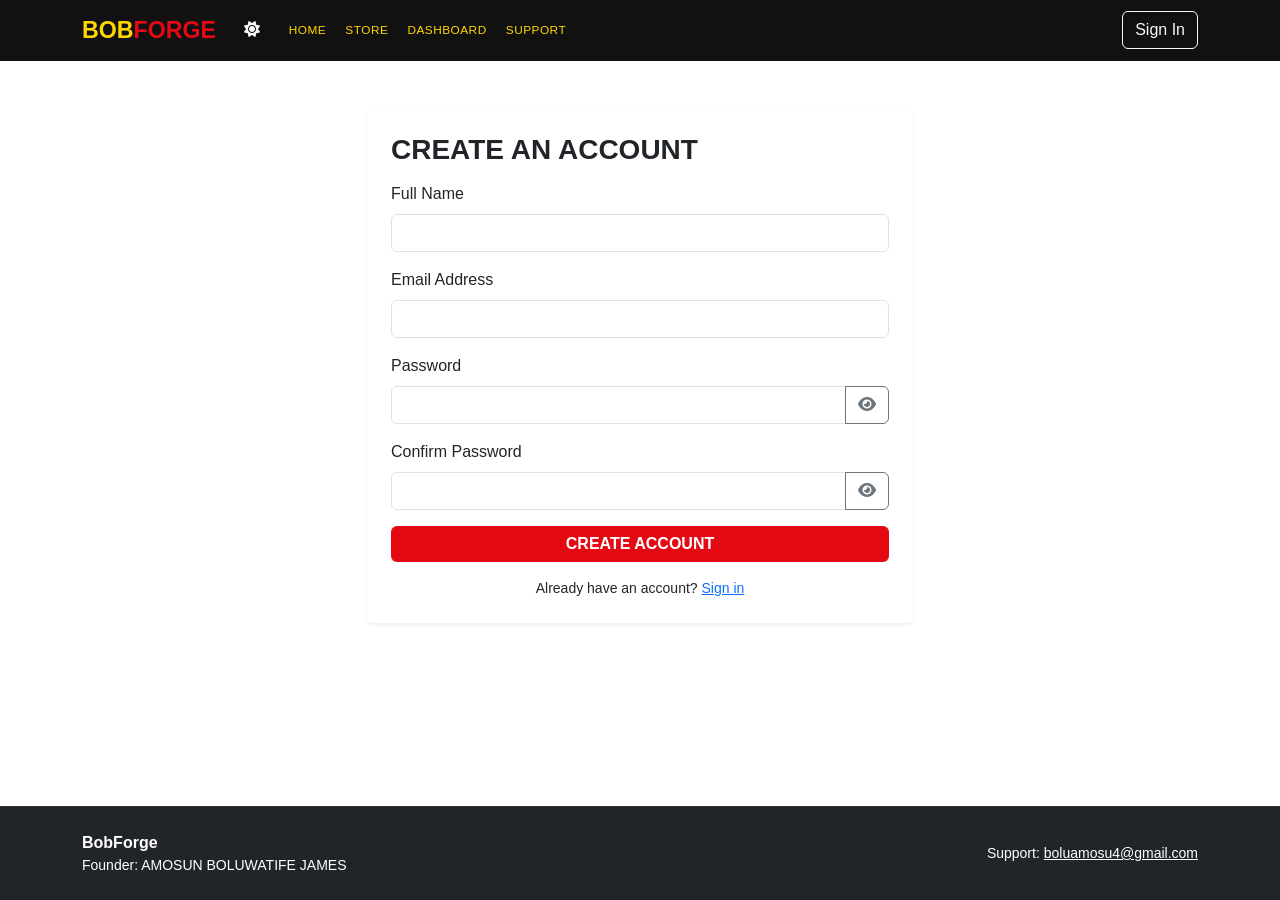
<file: signup.html>
<!DOCTYPE html>
<html lang="en">
<head>
  <meta charset="UTF-8" />
  <meta name="viewport" content="width=device-width, initial-scale=1.0" />
  <title>Sign Up | BobForge</title>
  <link href="https://cdn.jsdelivr.net/npm/bootstrap@5.3.0/dist/css/bootstrap.min.css" rel="stylesheet" />
  <link rel="stylesheet" href="https://cdnjs.cloudflare.com/ajax/libs/font-awesome/6.4.0/css/all.min.css" />
  <link rel="stylesheet" href="style.css" />
</head>
<body>
  <nav class="navbar navbar-expand-lg navbar-dark bg-dark-custom sticky-top">
    <div class="container">
      <a class="navbar-brand fw-bold text-uppercase fs-3" href="index.html">
        Bob<span class="text-red">Forge</span>
      </a>
      <button class="btn btn-outline-light border-0 ms-auto me-2" type="button" onclick="toggleTheme()" id="themeToggle" aria-label="Switch to dark mode" title="Switch to dark mode">
        <i class="fa-solid fa-sun" aria-hidden="true"></i>
      </button>
      <button class="navbar-toggler border-0" type="button" data-bs-toggle="collapse" data-bs-target="#navbarNav">
        <span class="navbar-toggler-icon"></span>
      </button>

      <div class="collapse navbar-collapse" id="navbarNav">
        <ul class="navbar-nav me-auto mb-2 mb-lg-0">
          <li class="nav-item">
            <a class="nav-link text-uppercase" href="index.html">Home</a>
          </li>
          <li class="nav-item">
            <a class="nav-link text-uppercase" href="index.html">Store</a>
          </li>
          <li class="nav-item">
            <a class="nav-link text-uppercase" href="index.html">Dashboard</a>
          </li>
          <li class="nav-item">
            <a class="nav-link text-uppercase" href="#" data-bs-toggle="modal" data-bs-target="#contactModal">Support</a>
          </li>
        </ul>

        <div class="d-flex align-items-center gap-3">
          <a class="btn btn-outline-light" href="index.html">Sign In</a>
        </div>
      </div>
    </div>
  </nav>

  <main class="py-5">
    <div class="container">
      <div class="row justify-content-center">
        <div class="col-md-6">
          <div class="card shadow-sm border-0 p-4">
            <h3 class="fw-bold text-uppercase mb-3">Create an Account</h3>
            <form id="signupForm" onsubmit="handleSignUp(event)">
              <div class="mb-3">
                <label class="form-label">Full Name</label>
                <input type="text" id="signupName" class="form-control" required />
              </div>
              <div class="mb-3">
                <label class="form-label">Email Address</label>
                <input type="email" id="signupEmail" class="form-control" required />
              </div>
              <div class="mb-3">
                <label class="form-label">Password</label>
                <div class="input-group">
                  <input type="password" id="signupPassword" class="form-control" required />
                  <button type="button" class="btn btn-outline-secondary" id="toggleSignupPassword" onclick="togglePasswordVisibility('signupPassword', 'toggleSignupPassword')" aria-label="Show password" title="Show password">
                    <i class="fa-solid fa-eye" aria-hidden="true"></i>
                  </button>
                </div>
              </div>
              <div class="mb-3">
                <label class="form-label">Confirm Password</label>
                <div class="input-group">
                  <input type="password" id="signupPasswordConfirm" class="form-control" required />
                  <button type="button" class="btn btn-outline-secondary" id="toggleSignupPasswordConfirm" onclick="togglePasswordVisibility('signupPasswordConfirm', 'toggleSignupPasswordConfirm')" aria-label="Show password" title="Show password">
                    <i class="fa-solid fa-eye" aria-hidden="true"></i>
                  </button>
                </div>
              </div>
              <button type="submit" class="btn btn-red w-100 text-uppercase fw-bold">Create Account</button>
            </form>
            <div class="text-center mt-3 small">
              Already have an account? <a href="index.html">Sign in</a>
            </div>
          </div>
        </div>
      </div>
    </div>
  </main>

  <!-- Contact Modal (same as index) -->
  <div class="modal fade" id="contactModal" tabindex="-1">
    <div class="modal-dialog">
      <div class="modal-content border-0">
        <div class="modal-header bg-dark text-white">
          <h5 class="modal-title text-uppercase fw-bold">Contact Support</h5>
          <button type="button" class="btn-close btn-close-white" data-bs-dismiss="modal"></button>
        </div>
        <div class="modal-body p-4">
          <p class="mb-3">Founder: <strong>AMOSUN BOLUWATIFE JAMES</strong></p>
          <p class="mb-3">Support Email: <a href="mailto:boluamosu4@gmail.com">boluamosu4@gmail.com</a></p>
          <form id="contactFormPage" onsubmit="handleContactSubmit(event)">
            <div class="mb-3">
              <label class="form-label">Your Name</label>
              <input id="contactName" type="text" class="form-control" required />
            </div>
            <div class="mb-3">
              <label class="form-label">Your Email</label>
              <input id="contactEmail" type="email" class="form-control" required />
            </div>
            <div class="mb-3">
              <label class="form-label">Message</label>
              <textarea id="contactMessage" class="form-control" rows="4" required></textarea>
            </div>
            <div class="d-flex justify-content-end">
              <button type="button" class="btn btn-secondary me-2" data-bs-dismiss="modal">Close</button>
              <button type="submit" class="btn btn-red">Send Message</button>
            </div>
          </form>
          <div class="mt-3 social-icons">
            <a href="https://wa.me/2349012521735" target="_blank" rel="noreferrer" aria-label="WhatsApp" title="WhatsApp: 09012521735" class="me-2">
              <i class="fa-brands fa-whatsapp"></i>
            </a>
            <a href="tel:+2349035916140" aria-label="Call" title="Call: 09035916140" class="me-2">
              <i class="fa-solid fa-phone"></i>
            </a>
            <a href="https://www.tiktok.com/@bobtizzy4" target="_blank" rel="noreferrer" aria-label="TikTok" title="TikTok: Bobtizzy">
              <i class="fa-brands fa-tiktok"></i>
            </a>
          </div>
        </div>
      </div>
    </div>
  </div>

  <!-- Footer -->
  <footer class="py-4 mt-5 bg-dark text-white">
    <div class="container d-flex justify-content-between align-items-center">
      <div>
        <div class="fw-bold">BobForge</div>
        <div class="small">Founder: AMOSUN BOLUWATIFE JAMES</div>
      </div>
      <div class="text-end small">
        Support: <a href="mailto:boluamosu4@gmail.com" class="text-decoration-underline text-white">boluamosu4@gmail.com</a>
      </div>
    </div>
  </footer>
  <!-- Notification container -->
  <div id="notificationContainer" class="position-fixed top-0 end-0 p-3" style="z-index:1080;"></div>

  <script src="https://js.paystack.co/v1/inline.js"></script>
  <script src="https://cdn.jsdelivr.net/npm/bootstrap@5.3.0/dist/js/bootstrap.bundle.min.js"></script>
  <script src="script.js"></script>
</body>
</html>
</file>
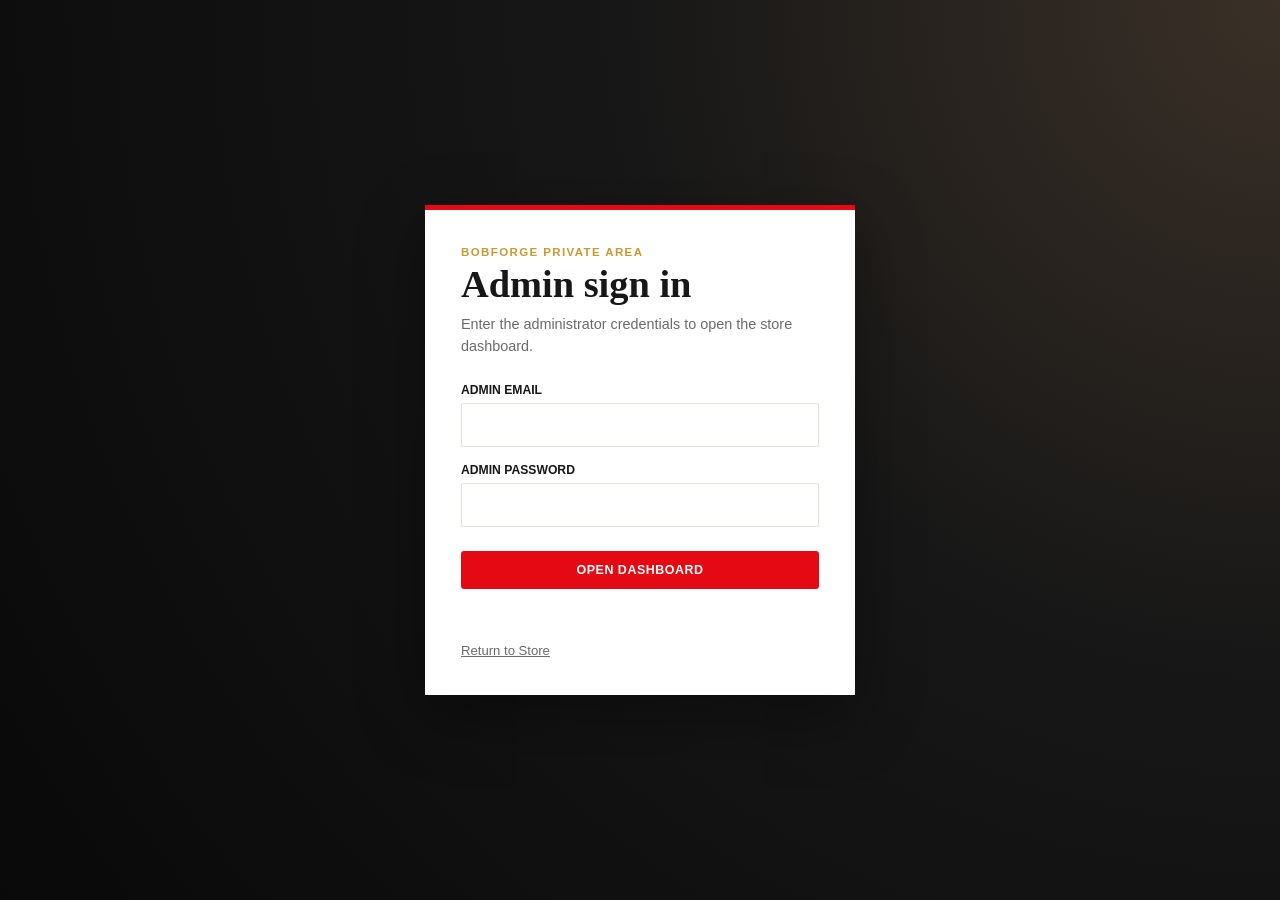
<file: admin/admin.html>
<!DOCTYPE html>
<html lang="en">
<head>
  <meta charset="UTF-8" />
  <meta name="viewport" content="width=device-width, initial-scale=1.0" />
  <title>Admin Dashboard | BobForge</title>
  <link rel="stylesheet" href="admin.css" />
</head>
<body>
  <main id="adminLogin" class="login-shell">
    <section class="login-card">
      <p class="eyebrow">BobForge private area</p>
      <h1>Admin sign in</h1>
      <p class="login-copy">Enter the administrator credentials to open the store dashboard.</p>
      <form id="adminLoginForm">
        <label for="adminEmail">Admin email</label>
        <input id="adminEmail" name="email" type="email" autocomplete="username" required />
        <label for="adminPassword">Admin password</label>
        <input id="adminPassword" name="password" type="password" autocomplete="current-password" required />
        <button class="button button-red login-button" type="submit">Open Dashboard</button>
        <p id="loginError" class="login-error" role="alert" aria-live="polite"></p>
      </form>
      <a class="back-link" href="../index.html">Return to Store</a>
    </section>
  </main>

  <div id="adminApp" hidden>
  <header class="topbar">
    <div>
      <p class="eyebrow">BobForge control room</p>
      <h1>Admin Dashboard</h1>
    </div>
    <div class="topbar-actions">
      <span id="lastUpdated" class="last-updated"></span>
      <button id="refreshButton" class="button button-light" type="button">Refresh</button>
      <button id="logoutButton" class="button button-light" type="button">Log out</button>
      <a class="button button-red" href="../index.html">Back to Store</a>
    </div>
  </header>

  <main class="dashboard-shell">
    <section class="notice" aria-label="Dashboard data notice">
      <strong>Local dashboard:</strong>
      This page reads the current browser's local data. Customer passwords are never displayed.
    </section>

    <section class="stats-grid" aria-label="Store statistics">
      <article class="stat-card">
        <span class="stat-label">Registered customers</span>
        <strong id="userCount" class="stat-value">0</strong>
        <span class="stat-detail">Accounts saved in this browser</span>
      </article>
      <article class="stat-card">
        <span class="stat-label">Catalog products</span>
        <strong id="productCount" class="stat-value">24</strong>
        <span class="stat-detail">Products available in the store</span>
      </article>
      <article class="stat-card">
        <span class="stat-label">Wishlist items</span>
        <strong id="wishlistCount" class="stat-value">0</strong>
        <span class="stat-detail">Saved wishlist entries</span>
      </article>
      <article class="stat-card">
        <span class="stat-label">Rated products</span>
        <strong id="ratedProductCount" class="stat-value">0</strong>
        <span class="stat-detail">Products with saved ratings</span>
      </article>
      <article class="stat-card">
        <span class="stat-label">Orders</span>
        <strong id="orderCount" class="stat-value">0</strong>
        <span class="stat-detail">Saved customer orders</span>
      </article>
      <article class="stat-card">
        <span class="stat-label">Sales value</span>
        <strong id="salesTotal" class="stat-value stat-money">₦0</strong>
        <span class="stat-detail">Successful local transactions</span>
      </article>
    </section>

    <section class="content-grid">
      <article class="panel">
        <div class="panel-heading">
          <div>
            <p class="eyebrow">Customer directory</p>
            <h2>Registered customers</h2>
          </div>
          <span id="currentUserBadge" class="status-badge">No active session</span>
        </div>
        <div class="table-wrap">
          <table>
            <thead>
              <tr>
                <th>Name</th>
                <th>Email</th>
                <th>Account ID</th>
                <th>Joined</th>
              </tr>
            </thead>
            <tbody id="customerTableBody"></tbody>
          </table>
        </div>
      </article>

      <article class="panel full-panel">
        <div class="panel-heading"><div><p class="eyebrow">Fulfilment</p><h2>Customer orders</h2></div><span class="status-badge">Admin only</span></div>
        <div class="table-wrap"><table><thead><tr><th>Reference</th><th>Customer</th><th>Total</th><th>Status</th><th>Action</th></tr></thead><tbody id="orderTableBody"></tbody></table></div>
      </article>

      <article class="panel activity-panel">
        <div class="panel-heading">
          <div>
            <p class="eyebrow">System status</p>
            <h2>Store activity</h2>
          </div>
        </div>
        <div class="activity-list">
          <div class="activity-row">
            <span>Orders</span>
            <strong class="warning-text">Session only</strong>
          </div>
          <div class="activity-row">
            <span>Payments</span>
            <strong class="warning-text">Paystack test mode</strong>
          </div>
          <div class="activity-row">
            <span>Data source</span>
            <strong>localStorage</strong>
          </div>
        </div>
        <p class="panel-note">Order history is currently held in memory by the storefront and will reset when the page is refreshed.</p>
      </article>
    </section>
  </main>
  </div>

  <script src="admin.js"></script>
</body>
</html>
</file>
<file: style.css>
/* Custom Gym Red Color Palette Overrides */
:root {
  --gym-red: #E50914;
  --gym-red-hover: #b80710;
  --gym-dark: #111111;
  --gym-white: #ffffff;
  --gym-gray-light: #f8f9fa;
  --page-background: #ffffff;
  --surface-background: #ffffff;
  --surface-muted: #f8f9fa;
  --border-color: #eeeeee;
  --text-muted: #6c757d;
}

body {
  background-color: var(--page-background);
  color: var(--gym-dark);
  font-family: 'Segoe UI', Roboto, Helvetica, Arial, sans-serif;
  min-height: 100vh;
  display: flex;
  flex-direction: column;
  transition: background-color 0.2s ease, color 0.2s ease;
}

body.dark-mode {
  --page-background: #181818;
  --surface-background: #242424;
  --surface-muted: #303030;
  --border-color: #444444;
  --text-muted: #b8b8b8;
  background-color: var(--page-background);
  color: #f5f5f5;
}

body.dark-mode .card,
body.dark-mode .modal-content,
body.dark-mode .table,
body.dark-mode .form-control,
body.dark-mode .input-group .btn-outline-secondary {
  background-color: var(--surface-background);
  color: #f5f5f5;
  border-color: var(--border-color);
}

body.dark-mode .bg-light,
body.dark-mode .table-hover > tbody > tr:hover,
body.dark-mode .form-control.bg-light {
  background-color: var(--surface-muted) !important;
  color: #f5f5f5 !important;
}

body.dark-mode .text-muted {
  color: var(--text-muted) !important;
}

body.dark-mode .text-dark {
  color: #f5f5f5 !important;
}

body.dark-mode .table {
  --bs-table-color: #f5f5f5;
  --bs-table-bg: var(--surface-background);
  --bs-table-hover-color: #ffffff;
}

/* Helper Utilities */
.bg-dark-custom {
  background-color: var(--gym-dark) !important;
}

.text-red {
  color: var(--gym-red) !important;
}

.bg-red {
  background-color: var(--gym-red) !important;
}

.btn-red {
  background-color: var(--gym-red);
  color: var(--gym-white);
  border: none;
  transition: background-color 0.2s ease-in-out;
}

.btn-red:hover {
  background-color: var(--gym-red-hover);
  color: var(--gym-white);
}

/* Compact navigation controls */
.navbar .navbar-brand {
  font-size: 1.45rem !important;
}

.navbar .nav-link {
  padding-right: 0.55rem !important;
  padding-left: 0.55rem !important;
  font-size: 0.74rem;
  letter-spacing: 0.04em;
}

.navbar .form-control,
.navbar .navbar-action-btn,
.navbar #authBtn,
.navbar [data-bs-target="#trackingModal"] {
  font-size: 0.74rem;
}

.navbar .form-control {
  min-height: 32px;
  padding: 0.35rem 0.6rem;
}

.navbar .navbar-action-btn,
.navbar #authBtn {
  padding: 0.42rem 0.7rem;
}

.navbar .navbar-action-btn {
  font-weight: 700;
  text-transform: uppercase;
}

.navbar .navbar-nav {
  gap: 0.1rem;
}

/* Hero Component Styling */
.hero-section {
  background: linear-gradient(135deg, rgba(255, 255, 255, 1) 0%, rgba(245, 245, 245, 1) 100%);
  min-height: 80vh;
  display: flex;
  align-items: center;
}

body.dark-mode .hero-section {
  background: linear-gradient(135deg, #181818 0%, #303030 100%);
}

.hero-image-wrapper {
  max-width: 420px;
  border: 4px solid var(--gym-dark);
  box-shadow: 12px 12px 0px var(--gym-red);
  border-radius: 8px;
  overflow: hidden;
}

.hero-image-wrapper img {
  width: 100%;
  height: auto;
  object-fit: cover;
  display: block;
}

.hero-proof {
  color: var(--text-muted);
  font-size: 0.9rem;
}

.trust-strip {
  padding: 2rem 0;
  background: var(--surface-muted);
  border-top: 1px solid var(--border-color);
  border-bottom: 1px solid var(--border-color);
}

.trust-strip strong,
.trust-strip span {
  display: block;
}

.trust-strip strong {
  font-size: 0.95rem;
}

.trust-strip span {
  margin-top: 0.25rem;
  color: var(--text-muted);
  font-size: 0.78rem;
}

.home-section,
.steps-section,
.faq-section {
  background: var(--page-background);
}

.section-kicker {
  margin-bottom: 0.55rem;
  color: var(--gym-red);
  font-size: 0.75rem;
  font-weight: 800;
  letter-spacing: 0.12em;
  text-transform: uppercase;
}

.feature-panel {
  padding: 1.5rem;
  background: var(--surface-muted);
  border-left: 3px solid var(--gym-red);
}

.feature-panel h3 {
  font-size: 1.05rem;
}

.feature-panel p,
.goal-card p {
  font-size: 0.9rem;
  line-height: 1.55;
}

.goal-section {
  background: #171717;
  color: #fff;
}

.goal-card {
  position: relative;
  min-height: 280px;
  padding: 1.75rem;
  color: #fff;
  background: #242424;
  border: 1px solid #414141;
  border-top: 4px solid var(--gym-red);
  transition: transform 0.2s ease, background-color 0.2s ease;
}

.goal-card:hover {
  background: #303030;
  transform: translateY(-4px);
}

.goal-card > i {
  display: block;
  margin: 1.5rem 0 1rem;
  color: #ffd700;
  font-size: 2rem;
}

.goal-card h3 {
  font-size: 1.4rem;
}

.goal-card p {
  color: #c6c6c6;
}

.goal-number {
  color: #a5a5a5;
  font: 700 0.78rem Arial, sans-serif;
}

.goal-link {
  color: #ffd700;
  font: 700 0.78rem Arial, sans-serif;
  text-transform: uppercase;
}

.step-number {
  display: inline-flex;
  align-items: center;
  justify-content: center;
  width: 56px;
  height: 56px;
  margin-bottom: 1rem;
  color: #fff;
  background: var(--gym-red);
  border-radius: 50%;
  font-size: 1.4rem;
  font-weight: 800;
}

.newsletter-section {
  background: var(--surface-muted);
  border-top: 1px solid var(--border-color);
}

.newsletter-inner {
  padding: 2rem;
  background: var(--surface-background);
  border-left: 5px solid var(--gym-red);
}

.order-status-card {
  display: grid;
  gap: 0.35rem;
  padding: 1rem;
  background: var(--surface-muted);
  border-left: 4px solid var(--gym-red);
}

.order-status-card strong {
  margin-bottom: 0.25rem;
}

.profile-header {
  display: flex;
  align-items: center;
  gap: 1rem;
}

.profile-avatar-wrap {
  position: relative;
  display: grid;
  width: 76px;
  height: 76px;
  place-items: center;
  overflow: hidden;
  color: #fff;
  background: var(--gym-red);
  border-radius: 50%;
  flex: 0 0 auto;
}

.profile-avatar,
.profile-initials {
  grid-area: 1 / 1;
}

.profile-avatar {
  display: none;
  width: 100%;
  height: 100%;
  object-fit: cover;
}

.profile-avatar.has-image {
  display: block;
}

.profile-initials {
  font-size: 1.35rem;
  font-weight: 800;
}

.profile-avatar.has-image + .profile-initials {
  display: none;
}

.recent-order-card {
  display: flex;
  align-items: center;
  justify-content: space-between;
  gap: 1rem;
  padding: 0.85rem;
  background: var(--surface-muted);
  border: 1px solid var(--border-color);
  border-left: 4px solid var(--gym-red);
}

.recent-order-card + .recent-order-card {
  margin-top: 0.5rem;
}

.recent-order-card strong,
.recent-order-card span {
  display: block;
}

.recent-order-card strong {
  font-size: 0.82rem;
}

.recent-order-card span {
  margin-top: 0.25rem;
  color: var(--text-muted);
  font-size: 0.78rem;
}

.accordion-item,
.accordion-button {
  background-color: var(--surface-background);
  color: inherit;
  border-color: var(--border-color);
}

body.dark-mode .accordion-button:not(.collapsed) {
  color: #fff;
  background-color: var(--surface-muted);
}

/* Single Page Section Switcher Controls */
.page-section {
  display: none;
}

.page-section.active-section {
  display: block;
  flex: 1;
}

main {
  flex: 1;
}

/* Equipment Card Overrides */
.product-card {
  border: 1px solid #eee;
  transition: transform 0.2s ease, box-shadow 0.2s ease;
  border-radius: 8px;
}

.product-card:hover {
  transform: translateY(-5px);
  box-shadow: 0 10px 20px rgba(0, 0, 0, 0.1) !important;
}

.product-card .card-img-top {
  height: 220px;
  object-fit: cover;
}

.product-card .price-tag {
  font-size: 1.25rem;
  font-weight: 700;
  color: var(--gym-red);
}

/* Modal and Form Enhancements */
.modal-header {
  border-bottom: 2px solid var(--gym-red);
}

.form-control:focus {
  border-color: var(--gym-red);
  box-shadow: 0 0 0 0.25rem rgba(229, 9, 20, 0.25);
}

/* Navigation text color - ensure visibility on dark background */
.navbar .navbar-brand,
.navbar .nav-link {
  color: #ffd700 !important; /* Gold for high contrast */
}
.navbar .nav-link:hover,
.navbar .navbar-brand:hover {
  color: #ffec8b !important;
}

/* Footer styling */
footer {
  border-top: 1px solid rgba(255,255,255,0.05);
}
footer a {
  color: #ffd700;
}

/* Notification / in-page alerts */
#notificationContainer .site-alert {
  min-width: 280px;
  margin-bottom: 0.5rem;
  padding: 0.75rem 1rem;
  border-radius: 6px;
  box-shadow: 0 6px 18px rgba(0,0,0,0.25);
  background-color: #1a1a1a;
  color: #fff;
  border-left: 6px solid var(--gym-red);
}
#notificationContainer .site-alert.success { border-left-color: #28a745; }
#notificationContainer .site-alert.info { border-left-color: #ffd700; }
#notificationContainer .site-alert.danger { border-left-color: #dc3545; }
#notificationContainer .site-alert .btn-close {
  filter: invert(1) grayscale(1) brightness(2);
}

/* Product rating stars */
.rating-star {
  color: #d1d1d1;
  cursor: pointer;
  font-size: 1rem;
  margin-right: 2px;
}
.rating-star.filled {
  color: #ffd700;
}
.rating-star:hover,
.rating-star:hover ~ .rating-star {
  color: #ffec8b;
}

/* Social/contact icon styles */
.social-icons a {
  display: inline-flex;
  align-items: center;
  justify-content: center;
  width: 36px;
  height: 36px;
  border-radius: 50%;
  background: rgba(255,255,255,0.03);
  color: #ffd700;
  text-decoration: none;
  transition: transform 0.12s ease, background 0.12s ease;
}
.social-icons a:hover {
  transform: translateY(-2px);
  background: rgba(255,255,255,0.06);
}
.social-icons i { font-size: 18px; }
</file>
<file: admin/admin.css>
* {
  box-sizing: border-box;
}

:root {
  --ink: #171717;
  --muted: #6b6b6b;
  --line: #e6e1db;
  --paper: #f6f3ef;
  --surface: #ffffff;
  --red: #e50914;
  --red-dark: #b80710;
  --gold: #c59b32;
  --green: #27734a;
  --yellow: #8c6510;
}

body {
  margin: 0;
  min-height: 100vh;
  color: var(--ink);
  background: var(--paper);
  font-family: Georgia, 'Times New Roman', serif;
}

[hidden] {
  display: none !important;
}

.login-shell {
  display: grid;
  min-height: 100vh;
  place-items: center;
  padding: 24px;
  background: radial-gradient(circle at top right, #3a3027 0, var(--ink) 42%, #090909 100%);
}

.login-card {
  width: min(100%, 430px);
  padding: 36px;
  background: var(--surface);
  border-top: 5px solid var(--red);
  box-shadow: 0 20px 60px rgba(0, 0, 0, 0.35);
}

.login-card h1 {
  margin-bottom: 12px;
  color: var(--ink);
  font-size: 2.4rem;
}

.login-copy {
  margin-bottom: 26px;
  color: var(--muted);
  font: 0.9rem/1.5 Arial, sans-serif;
}

.login-card label {
  display: block;
  margin: 16px 0 6px;
  color: var(--ink);
  font: 700 0.76rem Arial, sans-serif;
  text-transform: uppercase;
}

.login-card input {
  width: 100%;
  padding: 12px;
  border: 1px solid var(--line);
  border-radius: 2px;
  color: var(--ink);
  background: #fff;
  font: 1rem Arial, sans-serif;
}

.login-card input:focus {
  outline: 2px solid rgba(229, 9, 20, 0.25);
  border-color: var(--red);
}

.login-button {
  width: 100%;
  margin-top: 24px;
}

.login-error {
  min-height: 20px;
  margin: 12px 0 0;
  color: var(--red-dark);
  font: 0.82rem Arial, sans-serif;
}

.back-link {
  display: inline-block;
  margin-top: 22px;
  color: var(--muted);
  font: 0.82rem Arial, sans-serif;
}

button,
a {
  font: inherit;
}

.topbar {
  display: flex;
  align-items: center;
  justify-content: space-between;
  gap: 24px;
  padding: 28px clamp(20px, 5vw, 72px);
  color: #fff;
  background: var(--ink);
  border-bottom: 4px solid var(--red);
}

.eyebrow {
  margin: 0 0 6px;
  color: var(--gold);
  font: 700 0.72rem/1.2 Arial, sans-serif;
  letter-spacing: 0.12em;
  text-transform: uppercase;
}

h1,
h2,
p {
  margin-top: 0;
}

h1 {
  margin-bottom: 0;
  font-size: clamp(2rem, 5vw, 3.7rem);
  line-height: 0.95;
}

h2 {
  margin-bottom: 0;
  font-size: 1.55rem;
}

.topbar-actions {
  display: flex;
  align-items: center;
  flex-wrap: wrap;
  justify-content: flex-end;
  gap: 10px;
}

.last-updated {
  color: #d5d0c9;
  font: 0.78rem Arial, sans-serif;
}

.button {
  display: inline-block;
  padding: 11px 15px;
  border: 1px solid transparent;
  border-radius: 3px;
  cursor: pointer;
  text-decoration: none;
  font: 700 0.78rem Arial, sans-serif;
  letter-spacing: 0.04em;
  text-transform: uppercase;
}

.button-light {
  color: #fff;
  background: transparent;
  border-color: #777;
}

.button-light:hover {
  background: #2d2d2d;
}

.button-red {
  color: #fff;
  background: var(--red);
}

.button-red:hover {
  background: var(--red-dark);
}

.dashboard-shell {
  width: min(1400px, calc(100% - 40px));
  margin: 0 auto;
  padding: 34px 0 60px;
}

.notice {
  margin-bottom: 22px;
  padding: 15px 18px;
  color: #604a12;
  background: #fff8df;
  border-left: 5px solid var(--gold);
  font: 0.92rem/1.5 Arial, sans-serif;
}

.stats-grid {
  display: grid;
  grid-template-columns: repeat(4, 1fr);
  gap: 16px;
  margin-bottom: 22px;
}

.stat-card,
.panel {
  background: var(--surface);
  border: 1px solid var(--line);
  box-shadow: 0 8px 24px rgba(44, 35, 26, 0.05);
}

.stat-card {
  min-height: 158px;
  padding: 22px;
  border-top: 4px solid var(--red);
}

.stat-label,
.stat-detail,
table,
.status-badge,
.activity-list,
.panel-note {
  font-family: Arial, sans-serif;
}

.stat-label {
  display: block;
  color: var(--muted);
  font-size: 0.83rem;
  font-weight: 700;
  text-transform: uppercase;
}

.stat-value {
  display: block;
  margin: 10px 0 5px;
  font-size: 2.7rem;
  line-height: 1;
}

.stat-detail {
  color: var(--muted);
  font-size: 0.78rem;
}

.content-grid {
  display: grid;
  grid-template-columns: minmax(0, 1.65fr) minmax(280px, 0.75fr);
  gap: 22px;
}

.panel {
  min-width: 0;
  padding: 24px;
}

.panel-heading {
  display: flex;
  align-items: flex-start;
  justify-content: space-between;
  gap: 18px;
  margin-bottom: 20px;
}

.status-badge {
  padding: 7px 10px;
  color: var(--green);
  background: #edf7f0;
  border-radius: 20px;
  font-size: 0.72rem;
  font-weight: 700;
  white-space: nowrap;
}

.table-wrap {
  overflow-x: auto;
}

table {
  width: 100%;
  border-collapse: collapse;
  font-size: 0.88rem;
}

th,
td {
  padding: 14px 10px;
  text-align: left;
  border-bottom: 1px solid var(--line);
}

th {
  color: var(--muted);
  font-size: 0.7rem;
  letter-spacing: 0.06em;
  text-transform: uppercase;
}

td:first-child {
  font-weight: 700;
}

.empty-row {
  color: var(--muted);
  text-align: center;
}

.activity-list {
  border-top: 1px solid var(--line);
}

.activity-row {
  display: flex;
  justify-content: space-between;
  gap: 16px;
  padding: 16px 0;
  border-bottom: 1px solid var(--line);
  font-size: 0.9rem;
}

.warning-text {
  color: var(--yellow);
  text-align: right;
}

.panel-note {
  margin: 20px 0 0;
  color: var(--muted);
  font-size: 0.82rem;
  line-height: 1.55;
}

@media (max-width: 900px) {
  .topbar {
    align-items: flex-start;
    flex-direction: column;
  }

  .topbar-actions {
    justify-content: flex-start;
  }

  .stats-grid {
    grid-template-columns: repeat(2, 1fr);
  }

  .content-grid {
    grid-template-columns: 1fr;
  }
}

@media (max-width: 560px) {
  .dashboard-shell {
    width: min(100% - 24px, 1400px);
    padding-top: 20px;
  }

  .stats-grid {
    grid-template-columns: 1fr;
  }

  .panel {
    padding: 18px;
  }

  .panel-heading {
    flex-direction: column;
  }

  .last-updated {
    width: 100%;
  }
}
</file>
